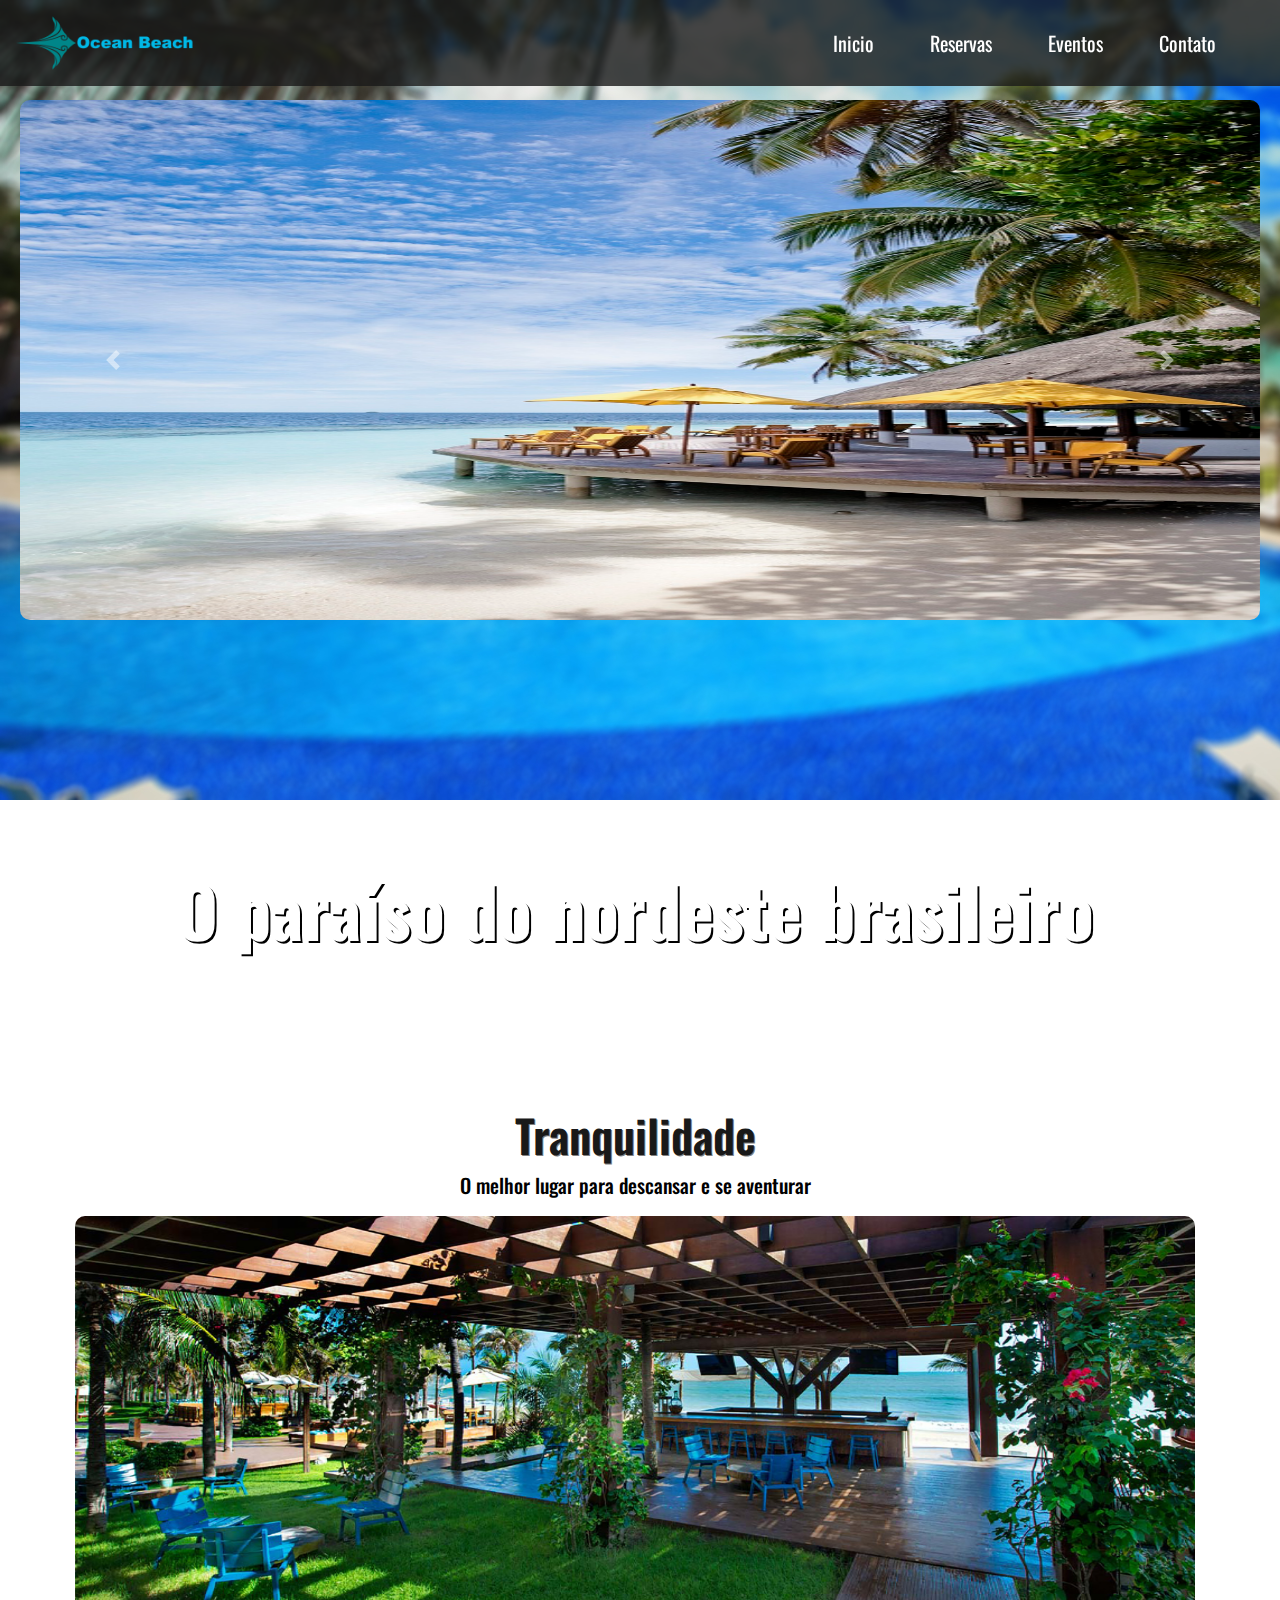
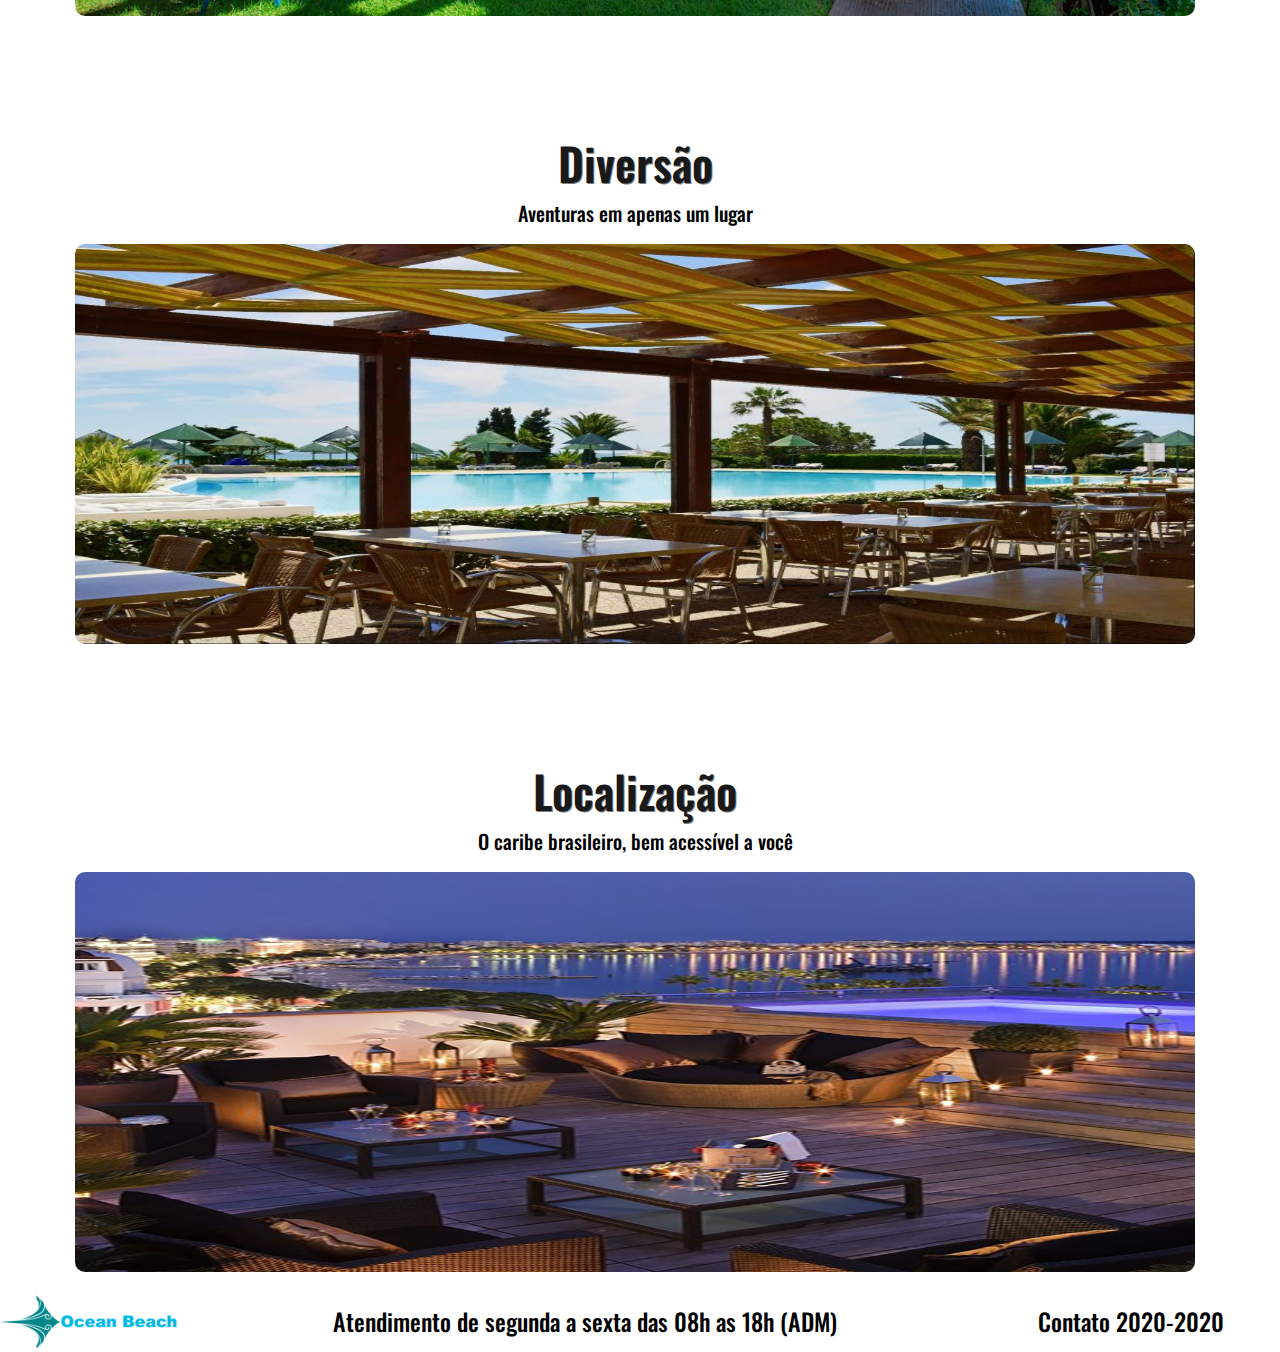
<file: index.html>
<!doctype html>
<html lang="pt-br">
  <head>
    <title>Ocean Beach - Onde as férias são mágicas</title>
    <!-- Required meta tags -->
    <meta charset="utf-8">
    <meta name="viewport" content="width=device-width, initial-scale=1, shrink-to-fit=no">

    <!-- Bootstrap CSS -->
    <link rel="stylesheet" href="https://maxcdn.bootstrapcdn.com/bootstrap/4.0.0/css/bootstrap.min.css" integrity="sha384-Gn5384xqQ1aoWXA+058RXPxPg6fy4IWvTNh0E263XmFcJlSAwiGgFAW/dAiS6JXm" crossorigin="anonymous">
    <script src="https://maxcdn.bootstrapcdn.com/bootstrap/4.0.0/js/bootstrap.min.js" integrity="sha384-JZR6Spejh4U02d8jOt6vLEHfe/JQGiRRSQQxSfFWpi1MquVdAyjUar5+76PVCmYl" crossorigin="anonymous"></script>
    <link rel="stylesheet" type="text/css" href="style.css">
    <link rel="stylesheet" type="text/css" href="normalize.css">
    <link rel="stylesheet" type="text/css" href="javascript.js">
    <link href="https://fonts.googleapis.com/css?family=Oswald" rel="stylesheet">  
  </head>
  <body>

    <!-- ***************** Barra de Navegação **************** -->
  <nav class="navbar navbar-expand-lg fixed-top navbar-inverse bg-inverse navbar-transparente">
      <a class="navbar-brand" href="index.html">
        <span class="img-logo"></span>
      </a>
      <button class="navbar-toggler custom-toggler" type="button" data-toggle="collapse" data-target="#barra-de-navegacao" aria-controls="barra-de-navegacao" aria-expanded="false" aria-label="Toggle navigation">
        <span class="navbar-toggler-icon"></span>
      </button>

    <div class="collapse navbar-collapse" id="barra-de-navegacao">
      <ul class="navbar-nav ml-auto">

        <li class="nav-item">
          <a class="nav-link" href="index.html">Inicio</a>
        </li>
        <li class="nav-item">
          <a class="nav-link" href="reserva.html">Reservas</a>
        </li>

        <li class="nav-item">
          <a class="nav-link" href="eventos.html">Eventos</a>
        </li>

        <li class="nav-item">
          <a class="nav-link" href="contato.html">Contato</a>
        </li>
        
      </ul>
    </div>
  </nav>

<!-- ***************** /Barra de Navegação **************** -->

<!-- ***************** Carousel ******************** -->
<div class="carousel-espaco">
    <div id="carousel" class="carousel slide" data-interval="10000" data-ride="carousel">

      <div class="carousel-inner">

        <div class="carousel-item active">
          <img class="d-block w-100 img-responsive" src="img/img1.jpg" alt="First slide">
        </div>

        <div class="carousel-item">
          <img class="d-block w-100 img-responsive" src="img/img2.jpg" alt="Second slide">
        </div>

        <div class="carousel-item">
          <img class="d-block w-100 img-responsive" src="img/img3.jpg" alt="Third slide">
        </div>

      </div>

      <a class="carousel-control-prev" href="#carousel" role="button" data-slide="prev">
        <span class="carousel-control-prev-icon" aria-hidden="true"></span>
        <span class="sr-only">Previous</span>
      </a>

      <a class="carousel-control-next" href="#carousel" role="button" data-slide="next">
        <span class="carousel-control-next-icon" aria-hidden="true"></span>
        <span class="sr-only">Next</span>
      </a>

    </div>
 </div> 
<!-- ***************** /Carousel ******************** -->

<!-- ***************** Publicação ******************* -->
<section>
  <div class="container">
     <div class="row">
       
       <div id="titulo" class="col-md-12 conteudo1 text-center" >
         
         <div>
            
            <h1>O paraíso do nordeste brasileiro</h1>

         </div>
      </div>
    </div>
  </div>

  <div class="container">
       <div class="row">
         
         <div class="col-md-12 conteudo1 text-center">
           
           <div class="img-responsive">

              <h3>Tranquilidade</h3>
              <p>O melhor lugar para descansar e se aventurar</p>
              <img src="img/img5.jpg">

           </div>
        </div>
      </div>
  </div>

  <div class="container">
       <div class="row">
         
         <div class="col-md-12 conteudo1 text-center">
           
           <div class="img-responsive">

              <h3>Diversão</h3>
              <p>Aventuras em apenas um lugar</p>
              <img src="img/img6.jpg">

           </div>
        </div>
      </div>
  </div>

  <div class="container">
       <div class="row">
         
         <div class="col-md-12 conteudo1 text-center">
           
           <div class="img-responsive">

              <h3>Localização</h3>
              <p>O caribe brasileiro, bem acessível a você</p>
              <img src="img/img7.jpg">

           </div>
        </div>
      </div>
  </div>
</section>
<!-- ***************** /publicação ************* -->


<!-- *************** Rodapé *************** -->
<footer>
  <div class="rodape text-center rodape">
    <div class="row">
      
      <div class="col-md-2">
        <span class="img-logo">Ocean Beach</span>
      </div>

      <div class="col-md-7">
        <div>
          <div style="margin-top: 15px;">
            <h4>Atendimento de segunda a sexta das 08h as 18h (ADM) </h4>
          </div>
        </div>
      </div>

      <div class="col-md-3">
        <div>
          <div style="margin-top: 15px;">
            <h4>Contato 2020-2020</h4>
          </div>
        </div>
      </div>

    </div>
  </div>    
</footer>

    <!-- Optional JavaScript -->
    <!-- jQuery first, then Popper.js, then Bootstrap JS -->
    <script src="https://code.jquery.com/jquery-3.2.1.slim.min.js" integrity="sha384-KJ3o2DKtIkvYIK3UENzmM7KCkRr/rE9/Qpg6aAZGJwFDMVNA/GpGFF93hXpG5KkN" crossorigin="anonymous"></script>
    <script src="https://cdnjs.cloudflare.com/ajax/libs/popper.js/1.12.3/umd/popper.min.js" integrity="sha384-vFJXuSJphROIrBnz7yo7oB41mKfc8JzQZiCq4NCceLEaO4IHwicKwpJf9c9IpFgh" crossorigin="anonymous"></script>
    <script src="https://maxcdn.bootstrapcdn.com/bootstrap/4.0.0-beta.2/js/bootstrap.min.js" integrity="sha384-alpBpkh1PFOepccYVYDB4do5UnbKysX5WZXm3XxPqe5iKTfUKjNkCk9SaVuEZflJ" crossorigin="anonymous"></script>
  </body>
</html>
</file>
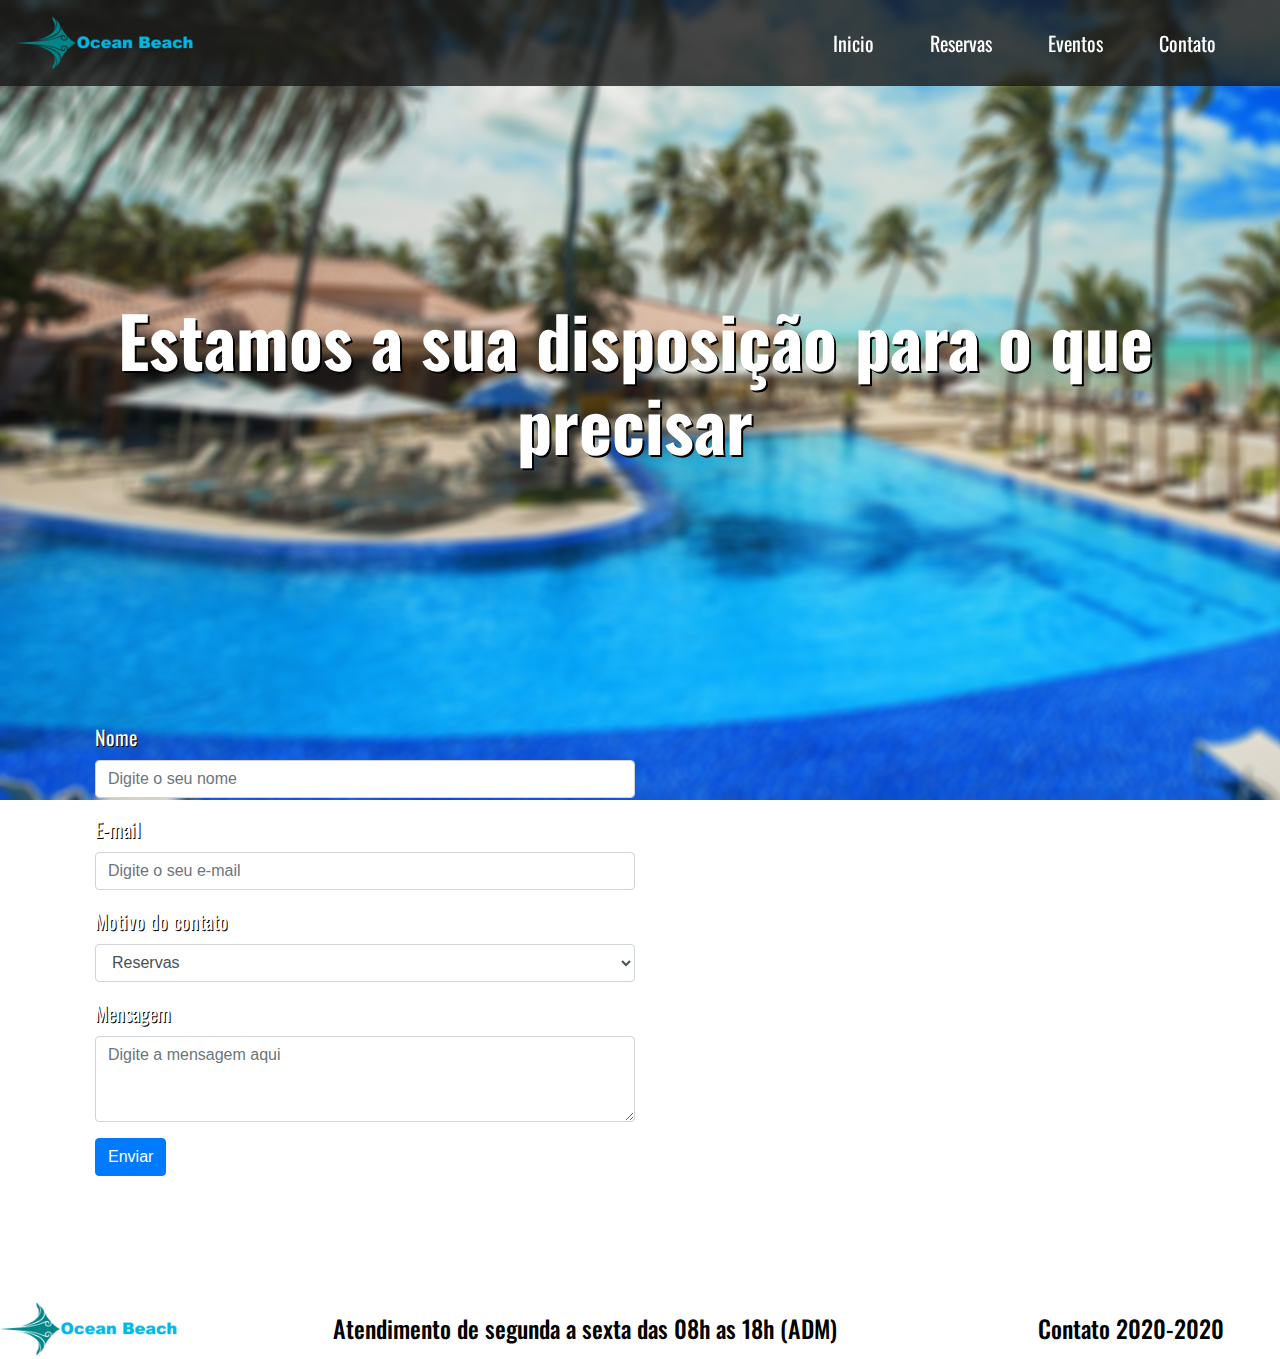
<file: contato.html>
<!doctype html>
<html lang="pt-br">
  <head>
    <title>Ocean Beach - Onde as férias são mágicas</title>
    <!-- Required meta tags -->
    <meta charset="utf-8">
    <meta name="viewport" content="width=device-width, initial-scale=1, shrink-to-fit=no">

    <!-- Bootstrap CSS -->
    <link rel="stylesheet" href="https://maxcdn.bootstrapcdn.com/bootstrap/4.0.0/css/bootstrap.min.css" integrity="sha384-Gn5384xqQ1aoWXA+058RXPxPg6fy4IWvTNh0E263XmFcJlSAwiGgFAW/dAiS6JXm" crossorigin="anonymous">
    <script src="https://maxcdn.bootstrapcdn.com/bootstrap/4.0.0/js/bootstrap.min.js" integrity="sha384-JZR6Spejh4U02d8jOt6vLEHfe/JQGiRRSQQxSfFWpi1MquVdAyjUar5+76PVCmYl" crossorigin="anonymous"></script>
    <link rel="stylesheet" type="text/css" href="style.css">
    <link rel="stylesheet" type="text/css" href="normalize.css">
    <link rel="stylesheet" type="text/css" href="javascript.js">
    <link href="https://fonts.googleapis.com/css?family=Oswald" rel="stylesheet">
  </head>
  <body>

    <!-- ***************** Barra de Navegação **************** -->

  <nav class="navbar navbar-expand-lg fixed-top navbar-inverse bg-inverse navbar-transparente">
      <a class="navbar-brand" href="index.html">
        <span class="img-logo"></span>
      </a>
      <button class="navbar-toggler custom-toggler" type="button" data-toggle="collapse" data-target="#barra-de-navegacao" aria-controls="barra-de-navegacao" aria-expanded="false" aria-label="Toggle navigation">
        <span class="navbar-toggler-icon"></span>
      </button>

  <div class="collapse navbar-collapse" id="barra-de-navegacao">
    <ul class="navbar-nav ml-auto" style="font-size: 20px;">

      <li class="nav-item">
        <a class="nav-link" href="index.html">Inicio</a>
      </li>
      <li class="nav-item">
        <a class="nav-link" href="reserva.html">Reservas</a>
      </li>

      <li class="nav-item">
        <a class="nav-link" href="eventos.html">Eventos</a>
      </li>

      <li class="nav-item">
        <a class="nav-link" href="contato.html">Contato</a>
      </li>
      
    </ul>
  </div>
</nav>
<!-- ***************** /Barra de Navegação **************** -->

<!-- ***************** publicação ************* -->

<div class="container espaco-contato">
     <div class="row">
       
       <div id="titulo" class="col-md-12 texto-contato text-center" >
         
         <div style="padding-top: 50px;">
            
            <h1>Estamos a sua disposição para o que precisar</h1>

         </div>
      </div>
    </div>
  </div>

<form class="contato">
  <div class="container">
    <div class="row">
      <div class="col-md-6">
        <div class="form-group">
            <label for="nome">Nome</label>
            <input type="text" name="" class="form-control" id="nome" placeholder="Digite o seu nome">
        </div>

        <div class="form-group">
            <label for="email">E-mail</label>
            <input type="email" name="" class="form-control" id="email" placeholder="Digite o seu e-mail">
        </div>

        <div class="form-group">
            <label for="exampleFormControlSelect1">Motivo do contato</label>
            <select class="form-control" id="exampleFormControlSelect1">
                <option>Reservas</option>
                <option>Dúvidas</option>
                <option>Reclamações</option>
                <option>Sugestões</option>
            </select>
        </div>

        <div class="form-group">
           <label for="Textarea">Mensagem</label>
           <textarea class="form-control" id="exampleFormControlTextarea1" rows="3" placeholder="Digite a mensagem aqui"></textarea>
        </div>

        <div>
            <button type="submit" class="btn btn-primary">Enviar</button>
          </div>

      </div>

      <div >
        
          <iframe src="https://www.google.com/maps/embed?pb=!1m18!1m12!1m3!1d1825.3215318143855!2d-45.40136711653007!3d-23.795721562692826!2m3!1f0!2f0!3f0!3m2!1i1024!2i768!4f13.1!3m3!1m2!1s0x94d29a4dcdbbb429%3A0x9ddb088dfdf1dad3!2sAv.+Guarda+Mor+Lobo+Viana%2C+1000+-+Centro%2C+S%C3%A3o+Sebasti%C3%A3o+-+SP%2C+11600-000!5e0!3m2!1spt-BR!2sbr!4v1517861543277" width="500" height="471" frameborder="0" style="border:0" allowfullscreen></iframe>
        
      </div>
    </div>
  </div>
</form>




<!-- ***************** /publicação ************* -->


<!-- *************** Rodapé *************** -->
<footer>
  <div class="rodape text-center">
    <div class="row">
      
      <div class="col-md-2">
        <span class="img-logo">Ocean Beach</span>
      </div>

      <div class="col-md-7">
        <div>
          <div style="margin-top: 15px;">
            <h4>Atendimento de segunda a sexta das 08h as 18h (ADM) </h4>
          </div>
        </div>
      </div>

      <div class="col-md-3">
        <div>
          <div style="margin-top: 15px;">
            <h4>Contato 2020-2020</h4>
          </div>
        </div>
      </div>

    </div>
  </div>    
</footer>

  

    <!-- Optional JavaScript -->
    <!-- jQuery first, then Popper.js, then Bootstrap JS -->
    <script src="https://code.jquery.com/jquery-3.2.1.slim.min.js" integrity="sha384-KJ3o2DKtIkvYIK3UENzmM7KCkRr/rE9/Qpg6aAZGJwFDMVNA/GpGFF93hXpG5KkN" crossorigin="anonymous"></script>
    <script src="https://cdnjs.cloudflare.com/ajax/libs/popper.js/1.12.3/umd/popper.min.js" integrity="sha384-vFJXuSJphROIrBnz7yo7oB41mKfc8JzQZiCq4NCceLEaO4IHwicKwpJf9c9IpFgh" crossorigin="anonymous"></script>
    <script src="https://maxcdn.bootstrapcdn.com/bootstrap/4.0.0-beta.2/js/bootstrap.min.js" integrity="sha384-alpBpkh1PFOepccYVYDB4do5UnbKysX5WZXm3XxPqe5iKTfUKjNkCk9SaVuEZflJ" crossorigin="anonymous"></script>
  </body>
</html>
</file>
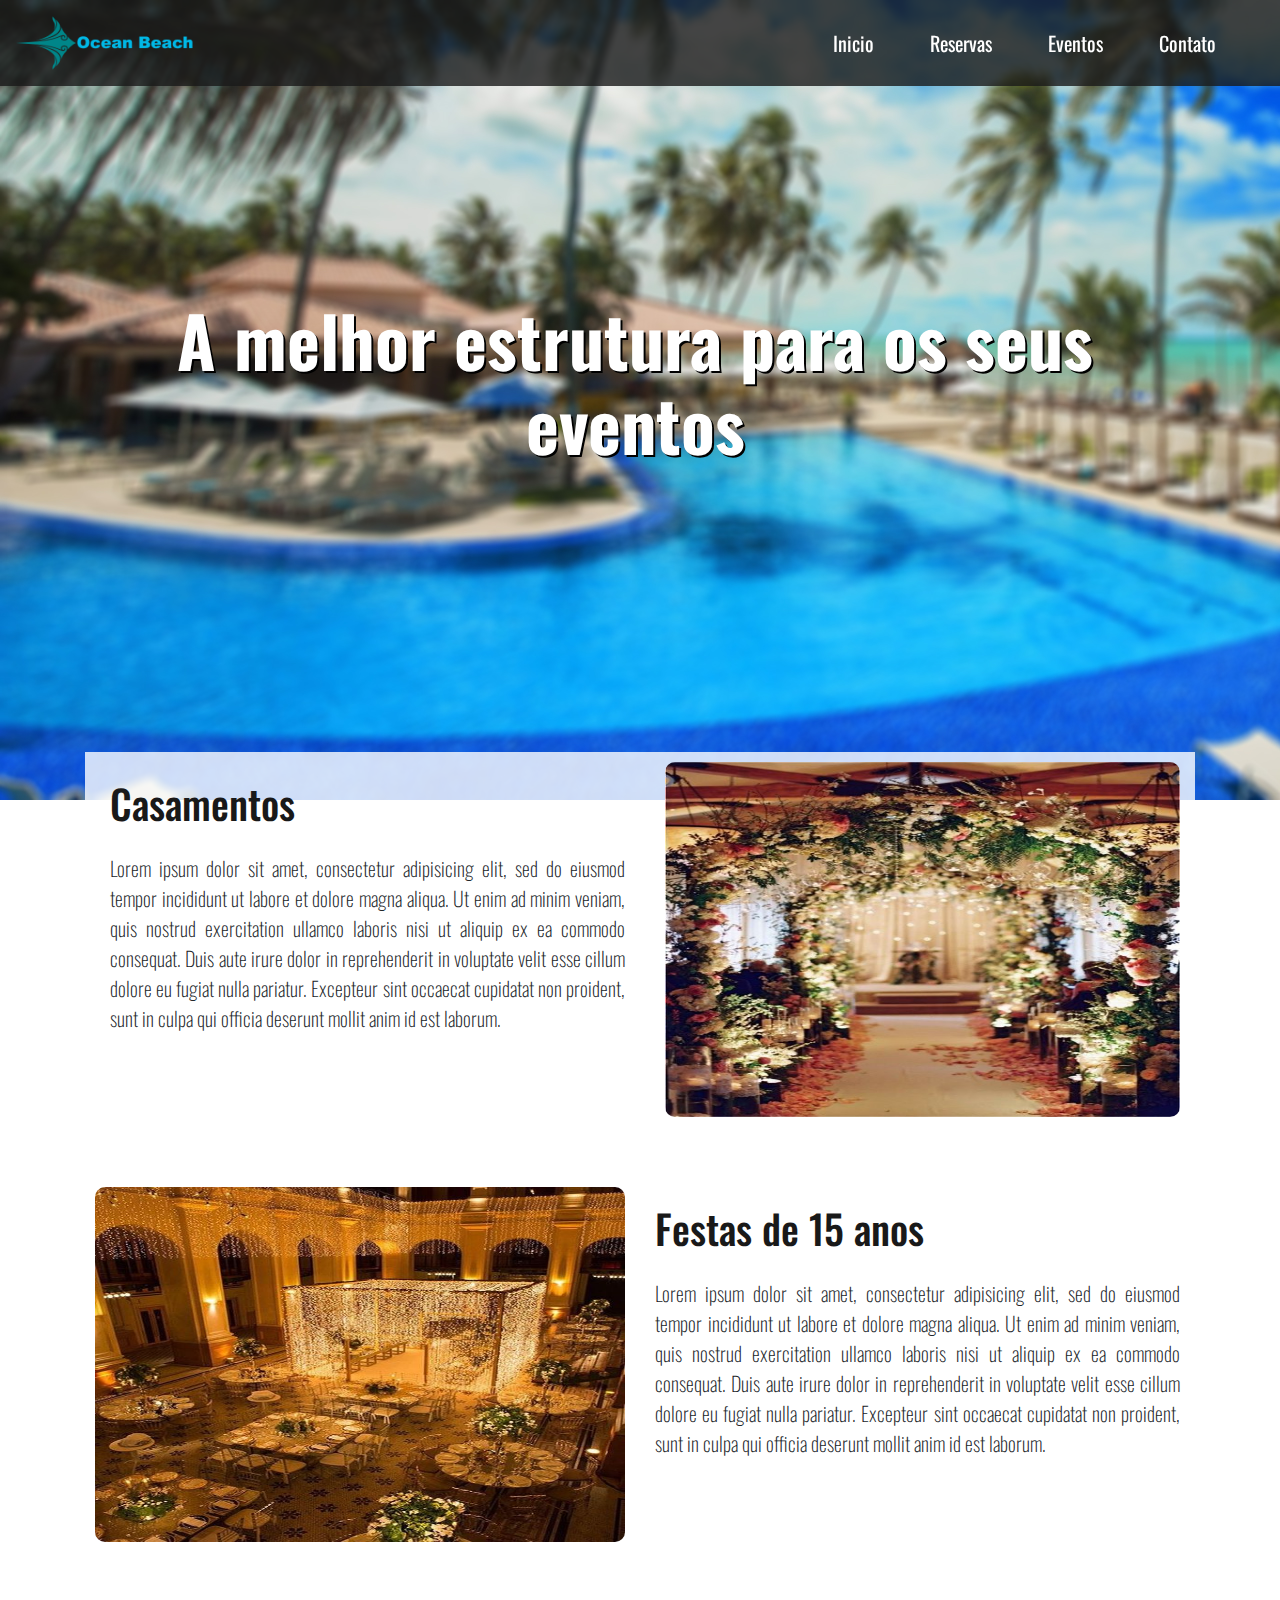
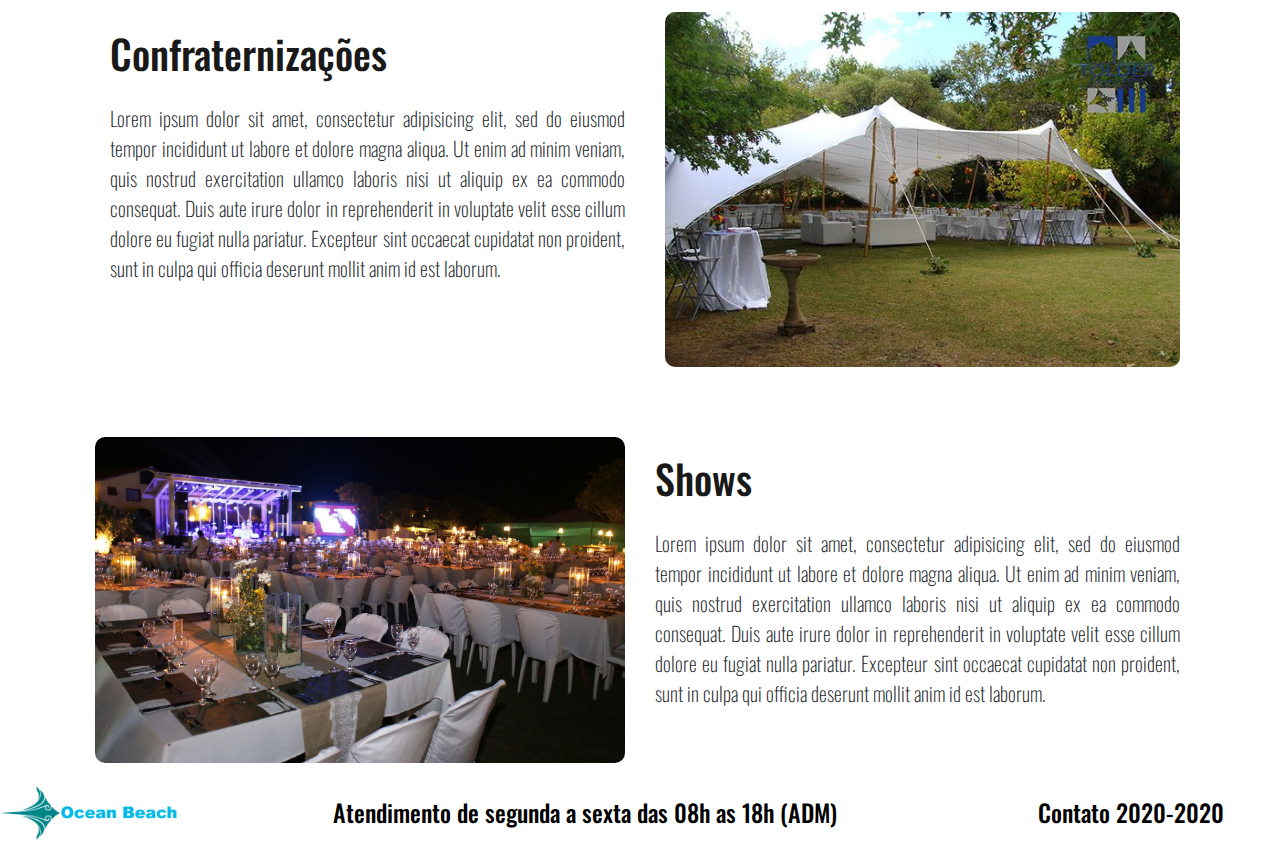
<file: eventos.html>
<!doctype html>
<html lang="pt-br">
  <head>
    <title>Ocean Beach - Onde as férias são mágicas</title>
    <!-- Required meta tags -->
    <meta charset="utf-8">
    <meta name="viewport" content="width=device-width, initial-scale=1, shrink-to-fit=no">

    <!-- Bootstrap CSS -->
    <link rel="stylesheet" href="https://maxcdn.bootstrapcdn.com/bootstrap/4.0.0/css/bootstrap.min.css" integrity="sha384-Gn5384xqQ1aoWXA+058RXPxPg6fy4IWvTNh0E263XmFcJlSAwiGgFAW/dAiS6JXm" crossorigin="anonymous">
    <script src="https://maxcdn.bootstrapcdn.com/bootstrap/4.0.0/js/bootstrap.min.js" integrity="sha384-JZR6Spejh4U02d8jOt6vLEHfe/JQGiRRSQQxSfFWpi1MquVdAyjUar5+76PVCmYl" crossorigin="anonymous"></script>
    <link rel="stylesheet" type="text/css" href="style.css">
    <link rel="stylesheet" type="text/css" href="normalize.css">
    <link rel="stylesheet" type="text/css" href="javascript.js">
    <link href="https://fonts.googleapis.com/css?family=Oswald" rel="stylesheet">
  </head>
  <body>

    <!-- ***************** Barra de Navegação **************** -->

  <nav class="navbar navbar-expand-lg fixed-top navbar-inverse bg-inverse navbar-transparente">
      <a class="navbar-brand" href="index.html">
        <span class="img-logo"></span>
      </a>
      <button class="navbar-toggler custom-toggler" type="button" data-toggle="collapse" data-target="#barra-de-navegacao" aria-controls="barra-de-navegacao" aria-expanded="false" aria-label="Toggle navigation">
        <span class="navbar-toggler-icon"></span>
      </button>

  <div class="collapse navbar-collapse" id="barra-de-navegacao">
    <ul class="navbar-nav ml-auto" style="font-size: 20px;">

      <li class="nav-item">
        <a class="nav-link" href="index.html">Inicio</a>
      </li>
      <li class="nav-item">
        <a class="nav-link" href="reserva.html">Reservas</a>
      </li>

      <li class="nav-item">
        <a class="nav-link" href="eventos.html">Eventos</a>
      </li>

      <li class="nav-item">
        <a class="nav-link" href="contato.html">Contato</a>
      </li>
      
    </ul>
  </div>
</nav>
<!-- ***************** /Barra de Navegação **************** -->


<!-- ***************** Publicação ******************* -->
<div class="container">
     <div class="row">
       
       <div id="titulo" class="col-md-12 conteudo1 text-center" >
         
         <div style="padding-top: 50px;">
            
            <h1>A melhor estrutura para os seus eventos</h1>

         </div>
      </div>
    </div>
  </div>

<div class="container" style="padding-top: 180px;">
     <div class="row espaco">
       
          <div class="col-md-6 container reserva-1">
               <h1>Casamentos</h1>
               <p>Lorem ipsum dolor sit amet, consectetur adipisicing elit, sed do eiusmod
               tempor incididunt ut labore et dolore magna aliqua. Ut enim ad minim veniam,
               quis nostrud exercitation ullamco laboris nisi ut aliquip ex ea commodo
               consequat. Duis aute irure dolor in reprehenderit in voluptate velit esse
               cillum dolore eu fugiat nulla pariatur. Excepteur sint occaecat cupidatat non
               proident, sunt in culpa qui officia deserunt mollit anim id est laborum.</p>              
          </div>

           <div class="col-md-6 img-right1">
              <img class="container img-responsive controle-img" src="img/img11.jpg">
           </div> 

     </div>


      <div class="row espaco">
          <div class="col-md-6 img-left2">
               <img class="container img-responsive controle-img" src="img/img12.jpg">
          </div>     
          <div class="col-md-6 reserva-2">
               <h1>Festas de 15 anos</h1>
               <p>Lorem ipsum dolor sit amet, consectetur adipisicing elit, sed do eiusmod
               tempor incididunt ut labore et dolore magna aliqua. Ut enim ad minim veniam,
               quis nostrud exercitation ullamco laboris nisi ut aliquip ex ea commodo
               consequat. Duis aute irure dolor in reprehenderit in voluptate velit esse
               cillum dolore eu fugiat nulla pariatur. Excepteur sint occaecat cupidatat non
               proident, sunt in culpa qui officia deserunt mollit anim id est laborum.</p>
          </div>

      </div>



    <div class="row espaco">
       
          <div class="col-md-6 container reserva-1">
               <h1>Confraternizações</h1>
               <p>Lorem ipsum dolor sit amet, consectetur adipisicing elit, sed do eiusmod
               tempor incididunt ut labore et dolore magna aliqua. Ut enim ad minim veniam,
               quis nostrud exercitation ullamco laboris nisi ut aliquip ex ea commodo
               consequat. Duis aute irure dolor in reprehenderit in voluptate velit esse
               cillum dolore eu fugiat nulla pariatur. Excepteur sint occaecat cupidatat non
               proident, sunt in culpa qui officia deserunt mollit anim id est laborum.</p>
          </div>

           <div class="col-md-6 img-right1">
              <img class="container img-responsive controle-img" src="img/img13.jpg">
           </div> 
    </div>

    <div class="row espaco" style="margin-bottom: 10px;">
          <div class="col-md-6 img-left1">
               <img class="container img-responsive controle-img" src="img/img14.jpg">
          </div>     
          <div class="col-md-6 reserva-2">
               <h1>Shows</h1>
               <p>Lorem ipsum dolor sit amet, consectetur adipisicing elit, sed do eiusmod
               tempor incididunt ut labore et dolore magna aliqua. Ut enim ad minim veniam,
               quis nostrud exercitation ullamco laboris nisi ut aliquip ex ea commodo
               consequat. Duis aute irure dolor in reprehenderit in voluptate velit esse
               cillum dolore eu fugiat nulla pariatur. Excepteur sint occaecat cupidatat non
               proident, sunt in culpa qui officia deserunt mollit anim id est laborum.</p>
          </div>

    </div>
</div>



<!-- ***************** /publicação ************* -->


<!-- *************** Rodapé *************** -->
<footer>
  <div class="rodape text-center rodape">
    <div class="row">
      
      <div class="col-md-2">
        <span class="img-logo">Ocean Beach</span>
      </div>

      <div class="col-md-7">
        <div>
          <div style="margin-top: 15px;">
            <h4>Atendimento de segunda a sexta das 08h as 18h (ADM) </h4>
          </div>
        </div>
      </div>

      <div class="col-md-3">
        <div>
          <div style="margin-top: 15px;">
            <h4>Contato 2020-2020</h4>
          </div>
        </div>
      </div>

    </div>
  </div>    
</footer>

  

    <!-- Optional JavaScript -->
    <!-- jQuery first, then Popper.js, then Bootstrap JS -->
    <script src="https://code.jquery.com/jquery-3.2.1.slim.min.js" integrity="sha384-KJ3o2DKtIkvYIK3UENzmM7KCkRr/rE9/Qpg6aAZGJwFDMVNA/GpGFF93hXpG5KkN" crossorigin="anonymous"></script>
    <script src="https://cdnjs.cloudflare.com/ajax/libs/popper.js/1.12.3/umd/popper.min.js" integrity="sha384-vFJXuSJphROIrBnz7yo7oB41mKfc8JzQZiCq4NCceLEaO4IHwicKwpJf9c9IpFgh" crossorigin="anonymous"></script>
    <script src="https://maxcdn.bootstrapcdn.com/bootstrap/4.0.0-beta.2/js/bootstrap.min.js" integrity="sha384-alpBpkh1PFOepccYVYDB4do5UnbKysX5WZXm3XxPqe5iKTfUKjNkCk9SaVuEZflJ" crossorigin="anonymous"></script>
  </body>
</html>
</file>
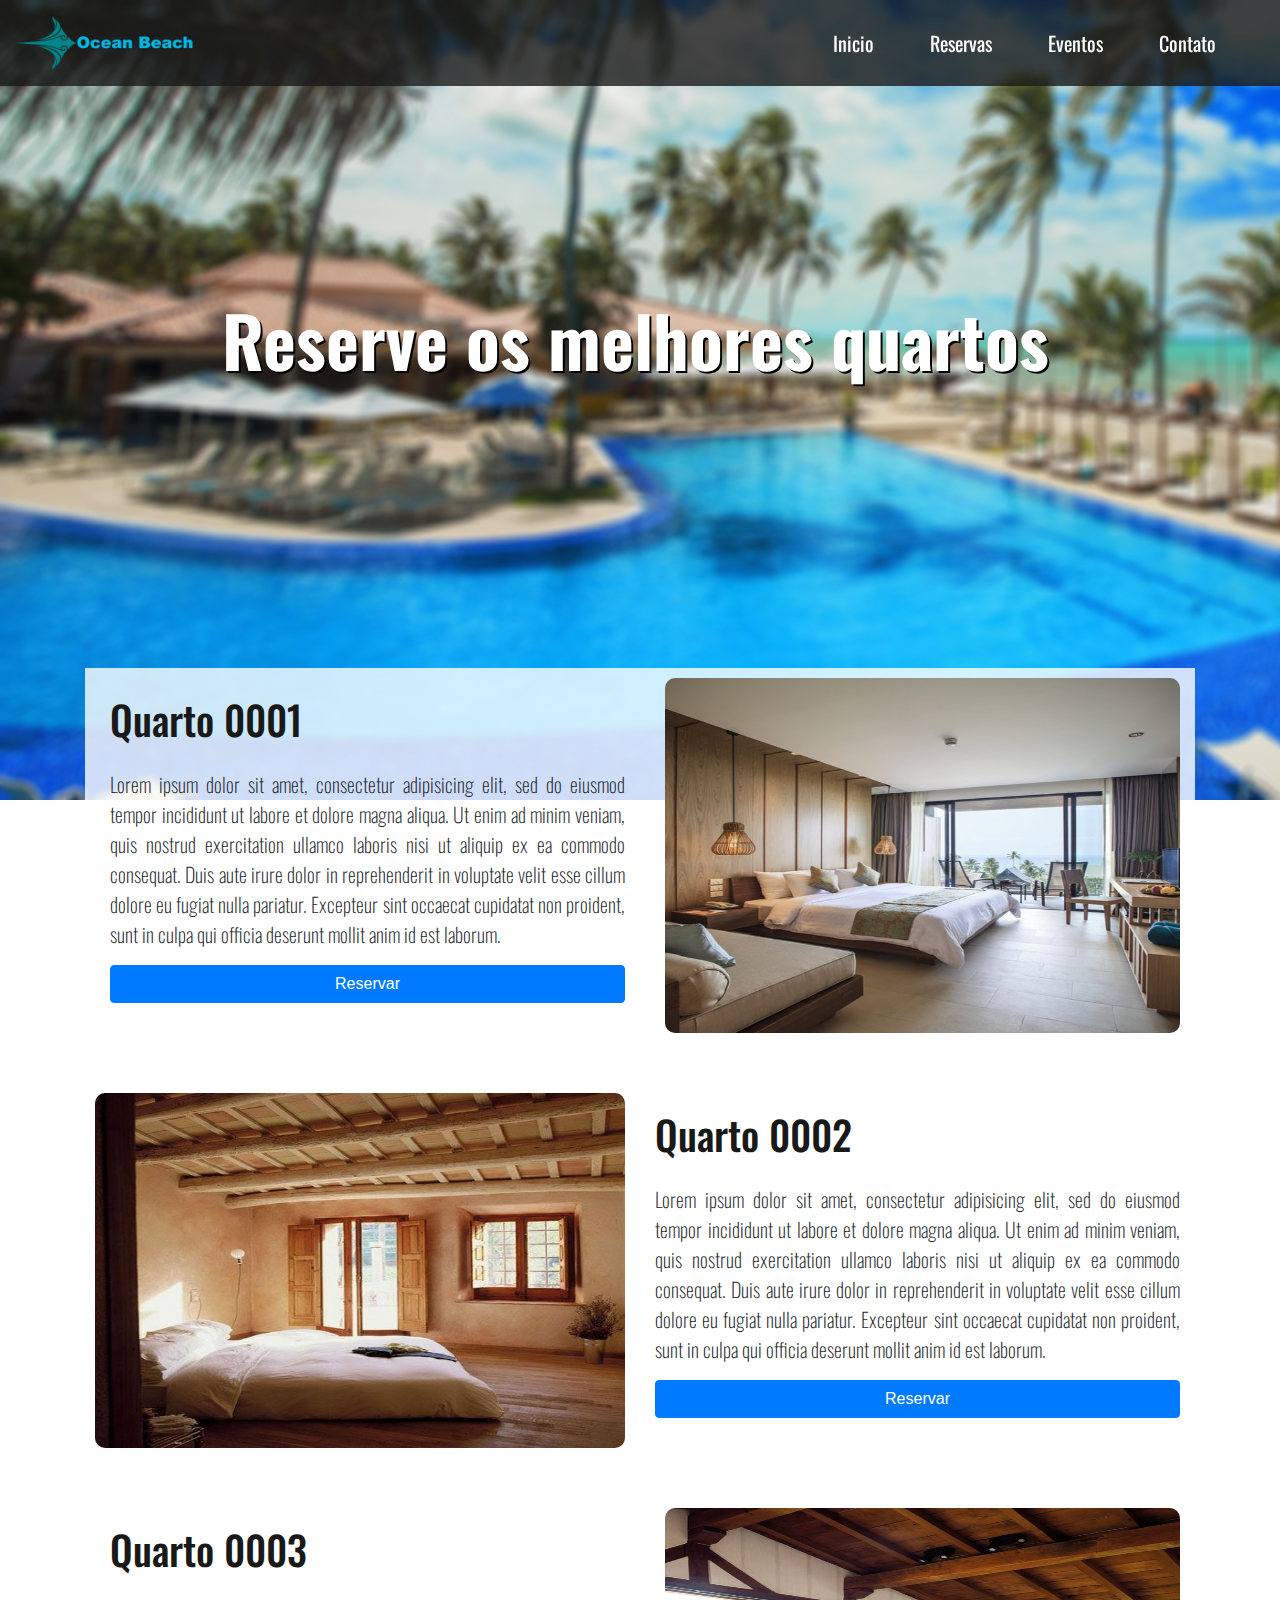
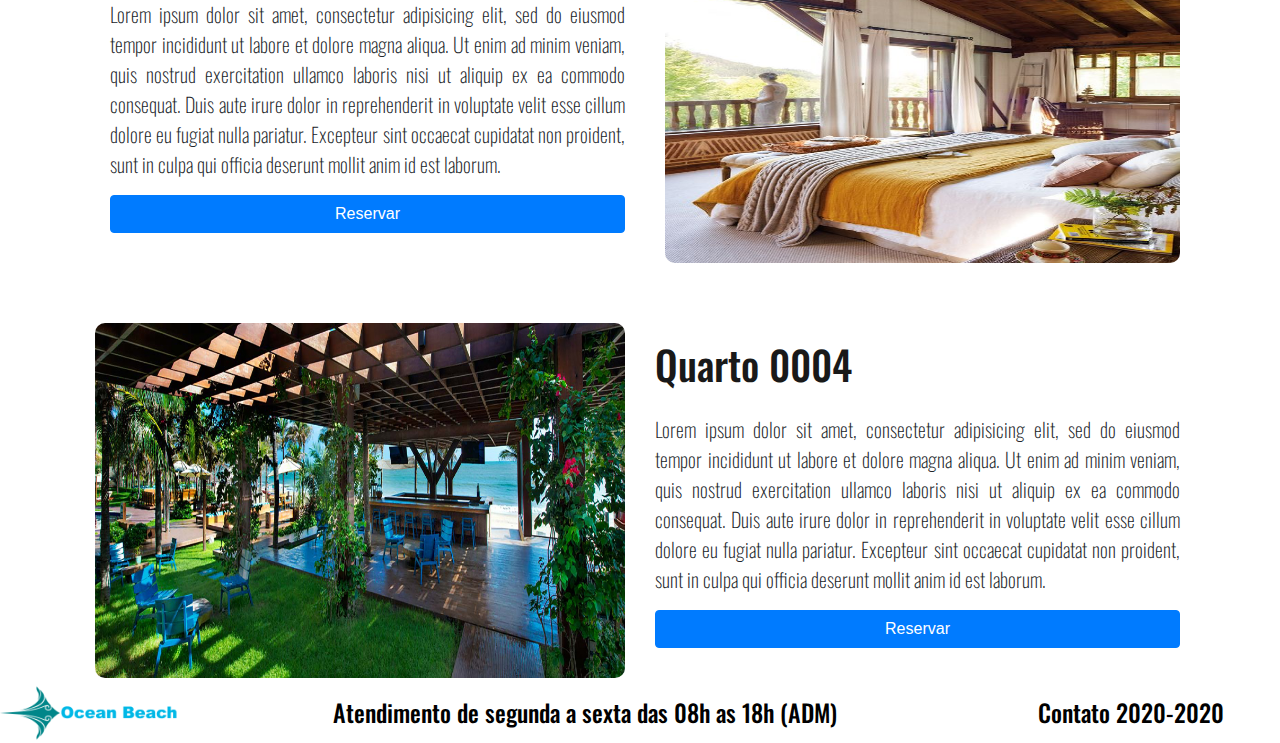
<file: reserva.html>
<!doctype html>
<html lang="pt-br">
  <head>
    <title>Ocean Beach - Onde as férias são mágicas</title>
    <!-- Required meta tags -->
    <meta charset="utf-8">
    <meta name="viewport" content="width=device-width, initial-scale=1, shrink-to-fit=no">

    <!-- Bootstrap CSS -->
    <link rel="stylesheet" href="https://maxcdn.bootstrapcdn.com/bootstrap/4.0.0/css/bootstrap.min.css" integrity="sha384-Gn5384xqQ1aoWXA+058RXPxPg6fy4IWvTNh0E263XmFcJlSAwiGgFAW/dAiS6JXm" crossorigin="anonymous">
    <script src="https://maxcdn.bootstrapcdn.com/bootstrap/4.0.0/js/bootstrap.min.js" integrity="sha384-JZR6Spejh4U02d8jOt6vLEHfe/JQGiRRSQQxSfFWpi1MquVdAyjUar5+76PVCmYl" crossorigin="anonymous"></script>
    <link rel="stylesheet" type="text/css" href="style.css">
    <link rel="stylesheet" type="text/css" href="normalize.css">
    <link rel="stylesheet" type="text/css" href="javascript.js">
    <link href="https://fonts.googleapis.com/css?family=Oswald" rel="stylesheet">
  </head>
  <body>

    <!-- ***************** Barra de Navegação **************** -->

  <nav class="navbar navbar-expand-lg fixed-top navbar-inverse bg-inverse navbar-transparente">
      <a class="navbar-brand" href="index.html">
        <span class="img-logo"></span>
      </a>
      <button class="navbar-toggler custom-toggler" type="button" data-toggle="collapse" data-target="#barra-de-navegacao" aria-controls="barra-de-navegacao" aria-expanded="false" aria-label="Toggle navigation">
        <span class="navbar-toggler-icon"></span>
      </button>

  <div class="collapse navbar-collapse" id="barra-de-navegacao">
    <ul class="navbar-nav ml-auto" style="font-size: 20px;">

      <li class="nav-item">
        <a class="nav-link" href="index.html">Inicio</a>
      </li>
      <li class="nav-item">
        <a class="nav-link" href="reserva.html">Reservas</a>
      </li>

      <li class="nav-item">
        <a class="nav-link" href="eventos.html">Eventos</a>
      </li>

      <li class="nav-item">
        <a class="nav-link" href="contato.html">Contato</a>
      </li>
      
    </ul>
  </div>
</nav>
<!-- ***************** /Barra de Navegação **************** -->


<!-- ***************** Publicação ******************* -->
<div class="container">
     <div class="row">
       
       <div id="titulo" class="col-md-12 conteudo1 text-center" >
         
         <div style="padding-top: 50px;">
            
            <h1>Reserve os melhores quartos</h1>

         </div>
      </div>
    </div>
  </div>

<div class="container" style="padding-top: 180px;">
     <div class="row espaco">
       
          <div class="col-md-6 container reserva-1">
               <h1>Quarto 0001</h1>
               <p>Lorem ipsum dolor sit amet, consectetur adipisicing elit, sed do eiusmod
               tempor incididunt ut labore et dolore magna aliqua. Ut enim ad minim veniam,
               quis nostrud exercitation ullamco laboris nisi ut aliquip ex ea commodo
               consequat. Duis aute irure dolor in reprehenderit in voluptate velit esse
               cillum dolore eu fugiat nulla pariatur. Excepteur sint occaecat cupidatat non
               proident, sunt in culpa qui officia deserunt mollit anim id est laborum.</p>
               <button class="col-md-12 btn btn-primary" type="button" style="margin-bottom: 10px;">Reservar</button>
          </div>

           <div class="col-md-6 img-right">
              <img class="container img-responsive controle-img" src="img/img8.jpg">
           </div> 

     </div>


      <div class="row espaco">
          <div class="col-md-6 img-left">
               <img class="container img-responsive controle-img" src="img/img9.jpg">
          </div>     
          <div class="col-md-6 reserva-2">
               <h1>Quarto 0002</h1>
               <p>Lorem ipsum dolor sit amet, consectetur adipisicing elit, sed do eiusmod
               tempor incididunt ut labore et dolore magna aliqua. Ut enim ad minim veniam,
               quis nostrud exercitation ullamco laboris nisi ut aliquip ex ea commodo
               consequat. Duis aute irure dolor in reprehenderit in voluptate velit esse
               cillum dolore eu fugiat nulla pariatur. Excepteur sint occaecat cupidatat non
               proident, sunt in culpa qui officia deserunt mollit anim id est laborum.</p>
               <button class="col-md-12 btn btn-primary" type="button" style="margin-bottom: 10px;">Reservar</button>
          </div>

      </div>



    <div class="row espaco">
       
          <div class="col-md-6 container reserva-1">
               <h1>Quarto 0003</h1>
               <p>Lorem ipsum dolor sit amet, consectetur adipisicing elit, sed do eiusmod
               tempor incididunt ut labore et dolore magna aliqua. Ut enim ad minim veniam,
               quis nostrud exercitation ullamco laboris nisi ut aliquip ex ea commodo
               consequat. Duis aute irure dolor in reprehenderit in voluptate velit esse
               cillum dolore eu fugiat nulla pariatur. Excepteur sint occaecat cupidatat non
               proident, sunt in culpa qui officia deserunt mollit anim id est laborum.</p>
               <button class="col-md-12 btn btn-primary" type="button" style="margin-bottom: 10px;">Reservar</button>
          </div>

           <div class="col-md-6 img-right">
              <img class="container img-responsive controle-img" src="img/img10.jpg">
           </div> 
    </div>

    <div class="row espaco" style="margin-bottom: 10px;">
          <div class="col-md-6 img-left">
               <img class="container img-responsive controle-img" src="img/img5.jpg">
          </div>     
          <div class="col-md-6 reserva-2">
               <h1>Quarto 0004</h1>
               <p>Lorem ipsum dolor sit amet, consectetur adipisicing elit, sed do eiusmod
               tempor incididunt ut labore et dolore magna aliqua. Ut enim ad minim veniam,
               quis nostrud exercitation ullamco laboris nisi ut aliquip ex ea commodo
               consequat. Duis aute irure dolor in reprehenderit in voluptate velit esse
               cillum dolore eu fugiat nulla pariatur. Excepteur sint occaecat cupidatat non
               proident, sunt in culpa qui officia deserunt mollit anim id est laborum.</p>
               <button class="col-md-12 btn btn-primary" type="button" style="margin-bottom: 10px;">Reservar</button>
          </div>

    </div>
</div>





<!-- ***************** /publicação ************* -->


<!-- *************** Rodapé *************** -->
<footer>
  <div class="rodape text-center rodape">
    <div class="row">
      
      <div class="col-md-2">
        <span class="img-logo">Ocean Beach</span>
      </div>

      <div class="col-md-7">
        <div>
          <div style="margin-top: 15px;">
            <h4>Atendimento de segunda a sexta das 08h as 18h (ADM) </h4>
          </div>
        </div>
      </div>

      <div class="col-md-3">
        <div>
          <div style="margin-top: 15px;">
            <h4>Contato 2020-2020</h4>
          </div>
        </div>
      </div>

    </div>
  </div>    
</footer>

  

    <!-- Optional JavaScript -->
    <!-- jQuery first, then Popper.js, then Bootstrap JS -->
    <script src="https://code.jquery.com/jquery-3.2.1.slim.min.js" integrity="sha384-KJ3o2DKtIkvYIK3UENzmM7KCkRr/rE9/Qpg6aAZGJwFDMVNA/GpGFF93hXpG5KkN" crossorigin="anonymous"></script>
    <script src="https://cdnjs.cloudflare.com/ajax/libs/popper.js/1.12.3/umd/popper.min.js" integrity="sha384-vFJXuSJphROIrBnz7yo7oB41mKfc8JzQZiCq4NCceLEaO4IHwicKwpJf9c9IpFgh" crossorigin="anonymous"></script>
    <script src="https://maxcdn.bootstrapcdn.com/bootstrap/4.0.0-beta.2/js/bootstrap.min.js" integrity="sha384-alpBpkh1PFOepccYVYDB4do5UnbKysX5WZXm3XxPqe5iKTfUKjNkCk9SaVuEZflJ" crossorigin="anonymous"></script>
  </body>
</html>
</file>
<file: style.css>
/*
*
* @autor John Elvis Medeiros Costa
* @version 0.1
*/

/*===================================== Layout ================================ */
html, body, .capa {
	 height: 100%;
 	 
}

body {
	 background: url('img/background.jpg') no-repeat;
	 background-attachment: fixed;
	 font-family: "Helvetica","Arial",sans-serif;
	 overflow-x: hidden;
	 font-family: 'Oswald', sans-serif;
	}

/*===================================== Barra de navegação ========================== */

.img-logo {
	 height:60px;
	 width: 200px;
	 display: block;
	 background: url(img/logo.png) no-repeat;
	 background-size: contain;
	 color: transparent;
}

.logo {
	 float: right;
}

nav.navbar-transparente {
	 background: rgba(25, 25, 25, 0.8);
	 border: none;
	 font-size: 20px;
}

.navbar-nav>li>a{
	 color: #FFF;
	 margin-right: 40px;
}

.navbar-nav>li>a:hover {
	 color: #000;
}

.custom-toggler.navbar-toggler {
     border-color: rgb(255,255,255);
}

.custom-toggler .navbar-toggler-icon {
     background-image: url("data:image/svg+xml;charset=utf8,%3Csvg viewBox='0 0 32 32' xmlns='http://www.w3.org/2000/svg'%3E%3Cpath stroke='rgba(255,255,255, 0.7)' stroke-width='2' stroke-linecap='round' stroke-miterlimit='10' d='M4 8h24M4 16h24M4 24h24'/%3E%3C/svg%3E");
}


/* ================================ Carousel ==================================== */


.carousel-inner {
	border-radius: 10px;
     margin-top: 100px;
     height: 520px;
     position: relative;
}
 
.carousel-inner > .carousel-item > img {
     position: relative;
     min-width: 100%;
     height: 520px; /* Altura da imagem dentro do Carousel */
}
.corousel-item {
	 width: auto;
	 height: auto;

}

.carousel-espaco {
	padding-left: 20px;
	padding-right: 20px;	
}

/* ================================= Publicação ============================ */

#titulo {
	background-color: rgba(255,255,255,0.0);
	padding-top: 150px;

}

.conteudo1 {
	background-color: rgba(255,255,255,0.8);
	padding-left: 5px;
	margin: 50px 0 10px 0;

}

.conteudo1 img {
	border-radius: 10px;
	max-width: 1130px;
	width: 100%;
	max-height: 400px;
	height: 100%;
	margin-bottom: 10px;
}

.rodape {
	background-color: rgba(255,255,255,0.8);	
	
}

/* ================================ Reserva =============================*/

.reserva {
	margin-top: 100px;
	background-color: white;

}

.espaco {
	margin: 50px 0 0 0;
	background-color: rgba(255,255,255,0.8);
}

.controle-img {
	border-radius: 10px;
	max-width: 555px;
	width: 100%;
	max-height: 355px;
	height: 100%;
	margin-top: 10px;
	padding-left: 0px;
	padding-right: 0px;
}

.img-right {
padding-right: 15px; 
padding-left: 25px;
padding-bottom: 0px;
}

.img-left {
padding-left: 10px; 
padding-bottom: 0px;
}

.reserva-1 {
	text-align: justify; 
	padding-left: 25px;

}

.reserva-2 {
	text-align: justify; 
	padding-top: 0px;

}

#titulo2 {
	background-color: rgba(255,255,255,0.0);
	padding-top: 100px;

}


/*================================== Eventos ========================== */
.img-right1 {
padding-right: 15px; 
padding-left: 25px;
padding-bottom: 10px;
}

.img-left1 {
padding-left: 10px; 
padding-bottom: 20px;
}

.img-left2 {
padding-left: 10px; 
padding-bottom: 10px;
}

/* ================================ Onde estamos ========================== */

.mapa {
	margin-top: 110px;
	margin-bottom: 5px;
}

/* ================================ Contato =============================== */

.contato {
	margin-top: 95px;
	margin-bottom: 100px;
	font-size: 20px;
	color: white;
	padding-left: 20px;
	text-shadow: 1px 1px black;
}

.texto-contato {	
	background-color: rgba(255,255,255,0.8);
	padding-left: 5px;
	margin: 50px 0 80px 0;
}

.espaco-contato {
	margin-bottom: 130px;
}

/* ================================= Tipografia =========================== */
.texto-contato h1 {
	font-size: 70px;
	font-weight: 900;
	letter-spacing: 0.00em;
	color:rgba(255, 255, 255, 1);
	text-shadow: 2px 2px black;
}

.conteudo1 h1 {
	font-size: 70px;
	font-weight: 900;
	letter-spacing: 0.00em;
	color:rgba(255, 255, 255, 1);
	text-shadow: 2px 2px black;
}

.conteudo1 h3 {
	margin-top: 50px;
	font-size: 45px;
	font-weight: 600;
	letter-spacing: 0.0em;
	color:rgba(25, 25, 25, 1);
	text-shadow: 1px 1px gray;
	
}

.conteudo1 p {
	font-size: 20px;
	font-weight: 500;
	letter-spacing: 0.00em;
	color: black;
	
}

.rodape h4 {
	color: black;
}

.reserva-1 h1 {
	font-size: 40px;
	font-weight: 500;
	letter-spacing: 0.00em;
	color:rgba(25, 25, 25, 1);
	
}

.reserva-1 p {
	font-size: 20px;
	font-weight: 100;
	letter-spacing: 0.00em;
}

.reserva-2 h1 {
	font-size: 40px;
	font-weight: 500;
	letter-spacing: 0.00em;
	color:rgba(25, 25, 25, 1);
}

.reserva-2 p {
	font-size: 20px;
	font-weight: 100;
	letter-spacing: 0.00em;
}
</file>
